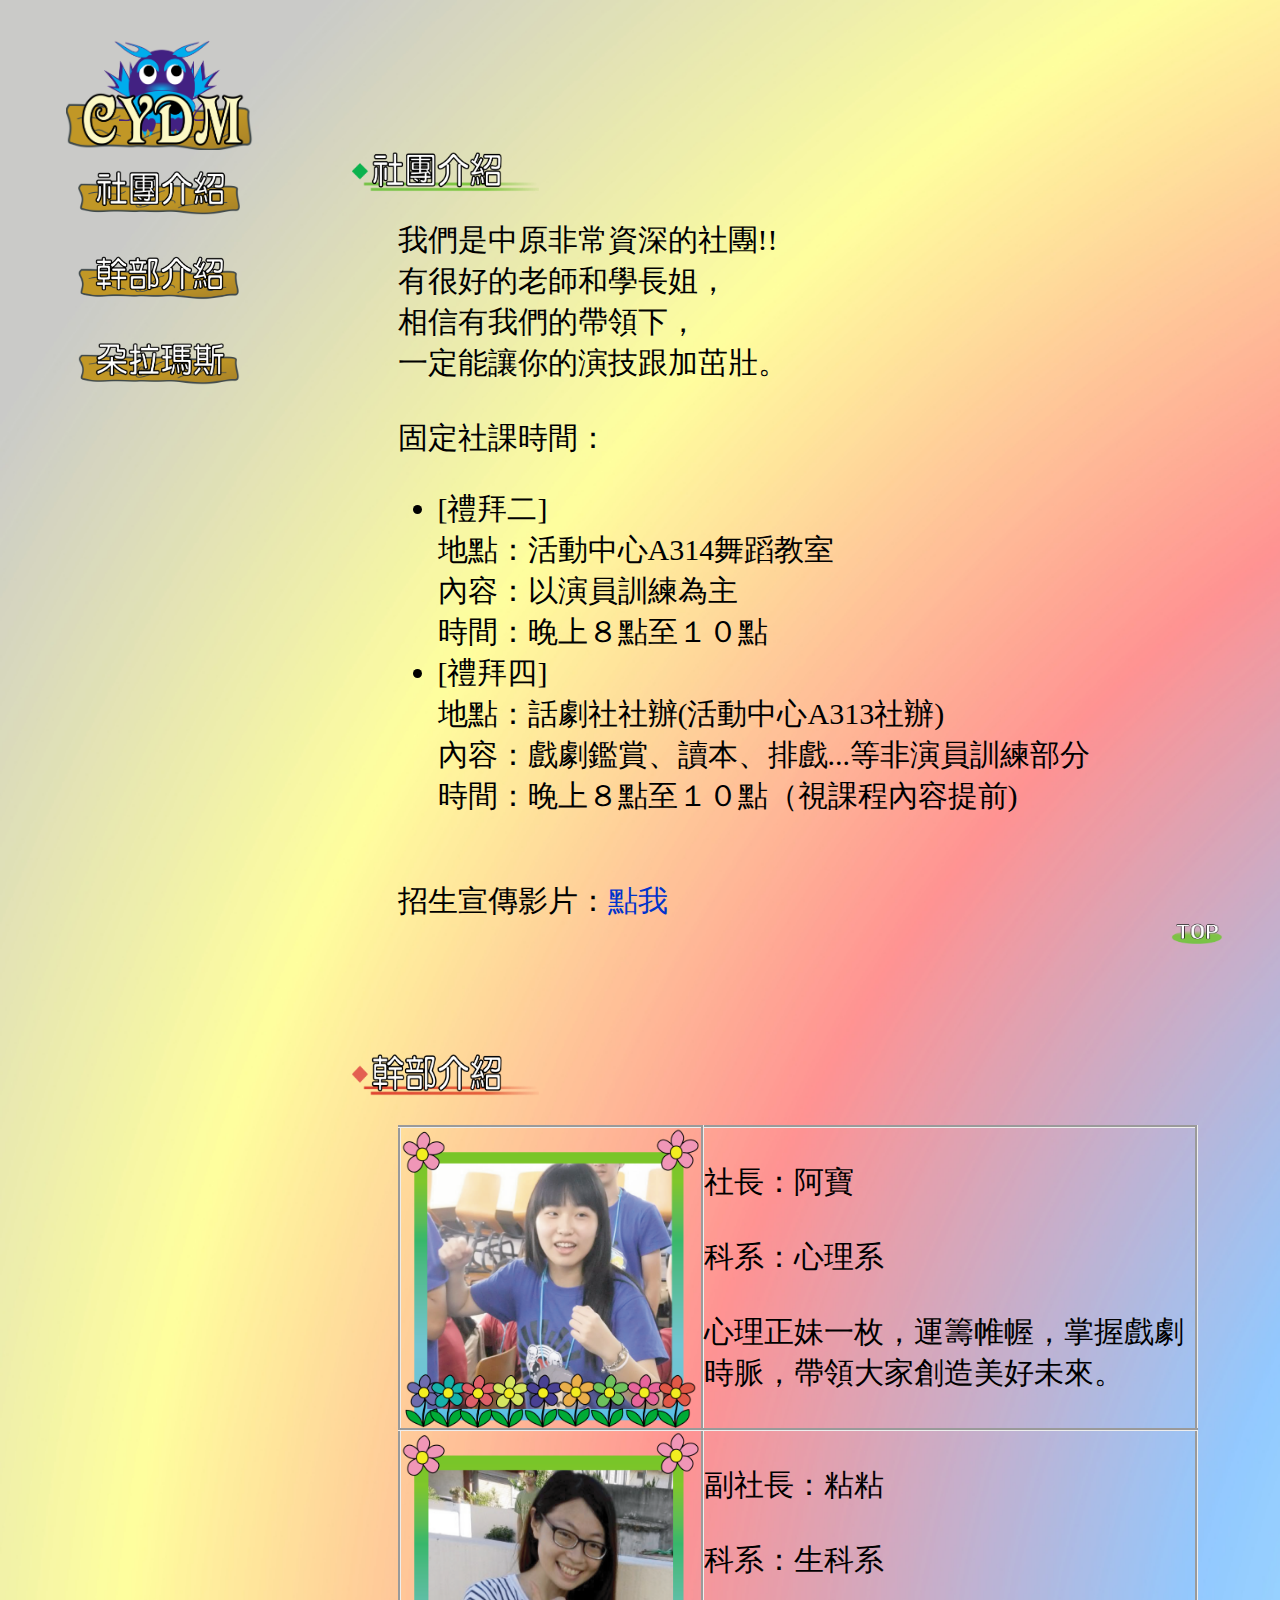
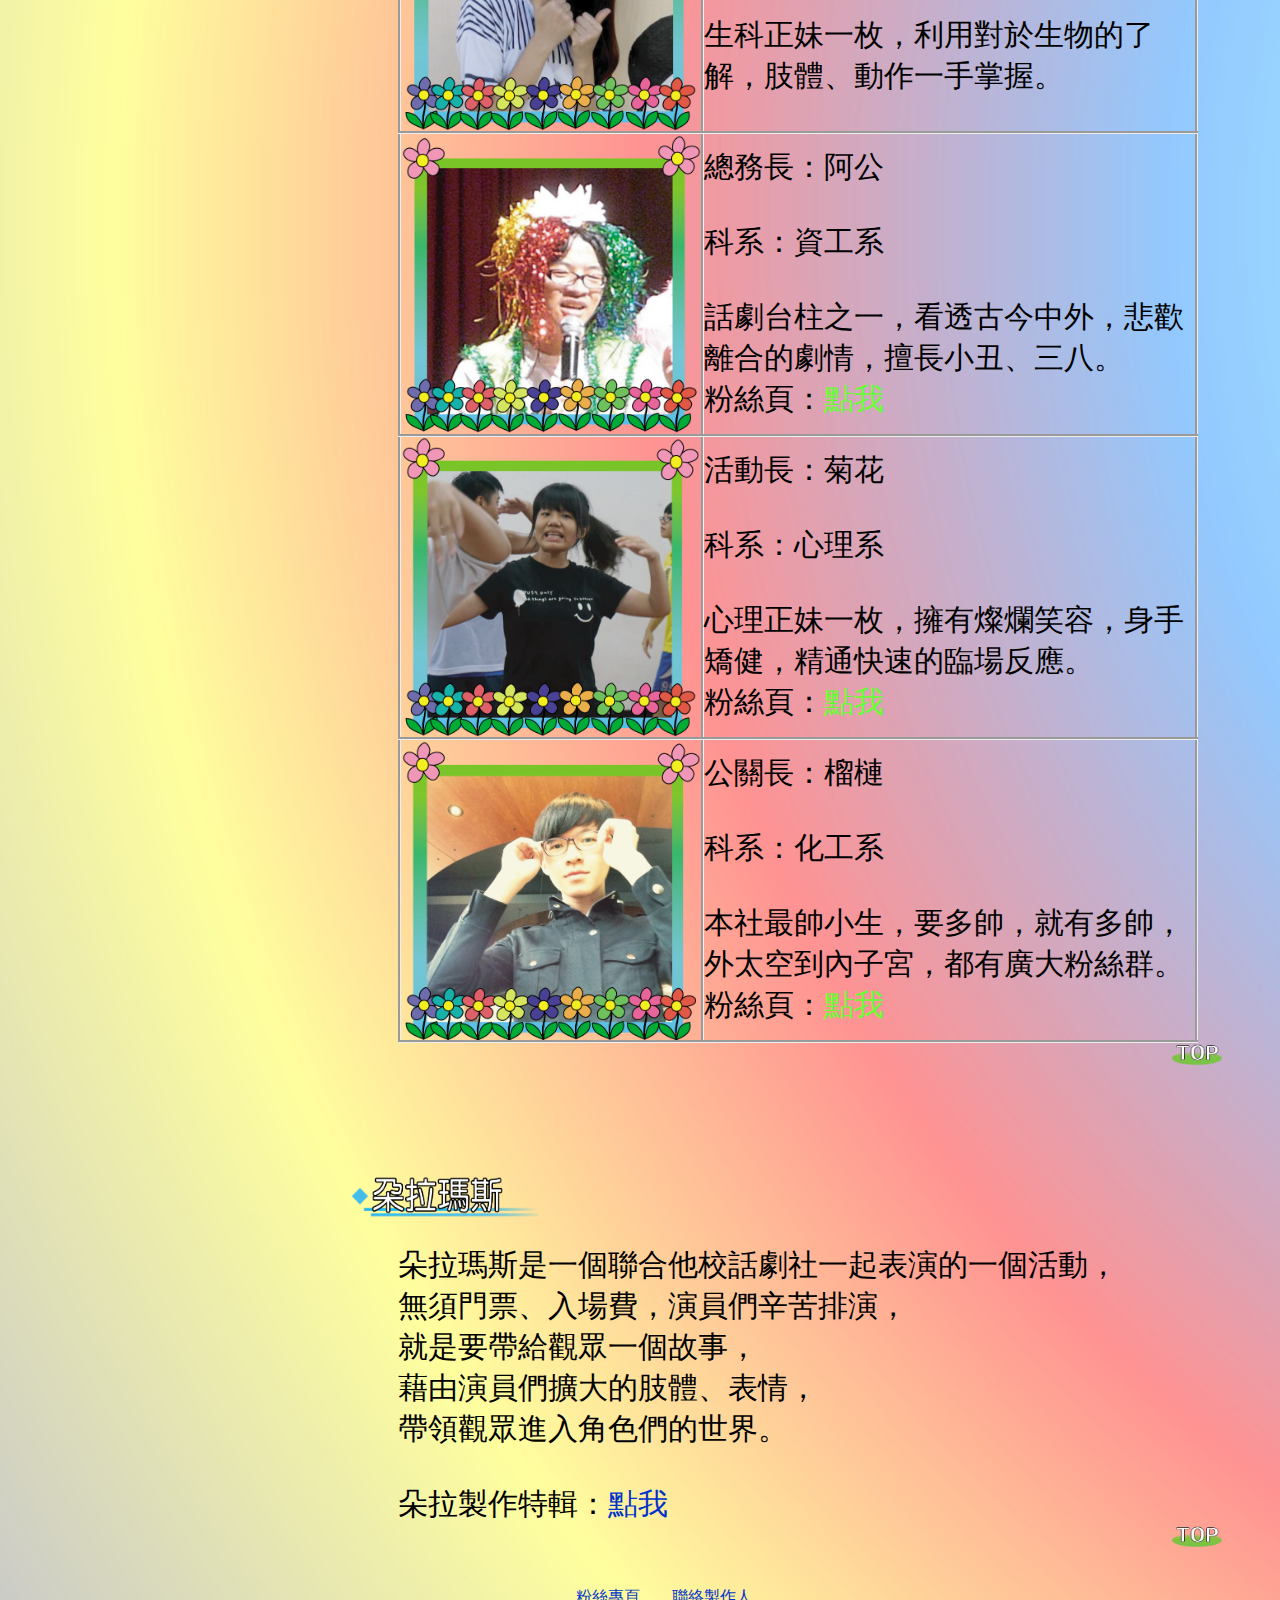
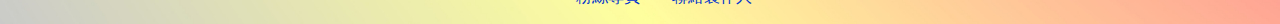
<file: index.html>
<html>
<head lang="zh-TW">
<meta charset = 'utf-8' >
<script src="http://ajax.aspnetcdn.com/ajax/jquery/jquery-1.10.2.min.js"></script>
<script src="Isee.js"></script>
<link rel="stylesheet" href="Isee.css">
<link rel="stylesheet" href="normalize.css">
<title>中原話劇 戲弄劇坊</title>
</head>
<body>
  <div class = "main-div" id = "ToTop" >
   <div class = "left-div">
       <a href = "http://xy-lee.github.io/AndyWeb/"><img src="img/CYDM.png" class = "CYDM" alt="CYCUDrama"></a><br>
       <a href = "#ForTitle1"><img src="img/title-1.png" class = "title-img" ></a><br>
       <a href = "#ForTitle2"><img src="img/title-2.png" class = "title-img" ></a><br>
       <a href = "#ForTitle3"><img src="img/title-3.png" class = "title-img" ></a><br>
   </div>
   <div class = "mainText" >
            <br><br><br><br><br><br>
     <section id = "ForTitle1" class = "APage" >
       <img src="img/text-title1.png" class = "text-title" ><br>
       <section class = "InText">
         我們是中原非常資深的社團!!
         <br>有很好的老師和學長姐，
         <br>相信有我們的帶領下，
         <br>一定能讓你的演技跟加茁壯。
         <br><br>固定社課時間：
         <ul>
           <li>[禮拜二]
           <br>地點：活動中心A314舞蹈教室
           <br>內容：以演員訓練為主
           <br>時間：晚上８點至１０點
           </li>
           <li>[禮拜四]
           <br>地點：話劇社社辦(活動中心A313社辦)
           <br>內容：戲劇鑑賞、讀本、排戲...等非演員訓練部分
           <br>時間：晚上８點至１０點（視課程內容提前)
           </li>
         </ul>
         <br>招生宣傳影片：<a href = "#0" class = "Botton-href" id = "video-1">點我</a>
         <br>
       </section>
       <a href = "#ToTop"><img src="img/top.png" class = "top"></a>
     </section>
   <!分隔線><br><br><br><br><br><br>
     <section id = "ForTitle2" class = "APage" >
       <img src="img/text-title2.png" class = "text-title" ><br>
       <section class = "InText">
         <table class = "introduce-table" >
           <tr>
             <td class = "photo-td" ><a href = "https://www.facebook.com/profile.php?id=100000202016491&ref=ts&fref=ts" target = "_new" ><img src="img/organizers-1.png" class = "organizers" ></a></td>
             <td class = "text-td" >社長：阿寶<br><br>科系：心理系<br><br>心理正妹一枚，運籌帷幄，掌握戲劇時脈，帶領大家創造美好未來。</td>
           </tr>
           <tr>
             <td class = "photo-td" ><a href = "https://www.facebook.com/julie.nian.56" target = "_new" ><img src="img/organizers-2.png" class = "organizers" ></a></td>
             <td class = "text-td" >副社長：粘粘<br><br>科系：生科系<br><br>生科正妹一枚，利用對於生物的了解，肢體、動作一手掌握。</td>
           </tr>
           <tr>
             <td class = "photo-td" ><a href = "https://www.facebook.com/profile.php?id=100000194466346" target = "_new" ><img src="img/organizers-3.png" class = "organizers" ></a></td>
             <td class = "text-td" >總務長：阿公<br><br>科系：資工系<br><br>話劇台柱之一，看透古今中外，悲歡離合的劇情，擅長小丑、三八。<br>粉絲頁：<a href = "https://www.facebook.com/GrandpaWorld" target = "_new" class = "GoTo-href" >點我</a></td>
           </tr>
           <tr>
             <td class = "photo-td" ><a href = "https://www.facebook.com/profile.php?id=100002654291268" target = "_new" ><img src="img/organizers-4.png" class = "organizers" ></a></td>
             <td class = "text-td" >活動長：菊花<br><br>科系：心理系<br><br>心理正妹一枚，擁有燦爛笑容，身手矯健，精通快速的臨場反應。<br>粉絲頁：<a href = "https://www.facebook.com/pages/%E6%88%B2%E8%8A%B1%E4%B8%AD%E7%9A%84%E8%8F%8A%E8%8A%B1/1401378870134507" target = "_new" class = "GoTo-href" >點我</a></td>
           </tr>
           <tr>
             <td class = "photo-td" ><a href = "https://www.facebook.com/profile.php?id=100000364692411" target = "_new" ><img src="img/organizers-5.png" class = "organizers" ></a></td>
             <td class = "text-td" >公關長：榴槤<br><br>科系：化工系<br><br>本社最帥小生，要多帥，就有多帥，外太空到內子宮，都有廣大粉絲群。<br>粉絲頁：<a href = "https://www.facebook.com/pages/景連的那些小事/507031376059915" target = "_new" class = "GoTo-href" >點我</a></td>
           </tr>
         </table>
       </section>
       <a href = "#ToTop"><img src="img/top.png" class = "top"></a>
     </section>
   <!分隔線><br><br><br><br><br><br>
     <section id = "ForTitle3" class = "APage" >
       <img src="img/text-title3.png" class = "text-title" ><br>
       <section class = "InText">
         朵拉瑪斯是一個聯合他校話劇社一起表演的一個活動，<br>
         無須門票、入場費，演員們辛苦排演，<br>
         就是要帶給觀眾一個故事，<br>
         藉由演員們擴大的肢體、表情，<br>
         帶領觀眾進入角色們的世界。<br><br>
         朵拉製作特輯：<a href = "#0" class = "Botton-href" id = "video-2">點我</a>
       </section>
       <a href = "#ToTop"><img src="img/top.png" class = "top"></a>
     </section>
   </div>
  </div>
  <footer class = "footer-ul" >
    <ul>
      <li><a href="https://www.facebook.com/cycudrama" target = "_new" class = "Botton-href" >粉絲專頁</a></li>
      <li><a href="https://www.facebook.com/profile.php?id=100000194466346" target = "_new" class = "Botton-href" >聯絡製作人</a></li>
    </ul>
  </footer>
</body>
</html>
</file>
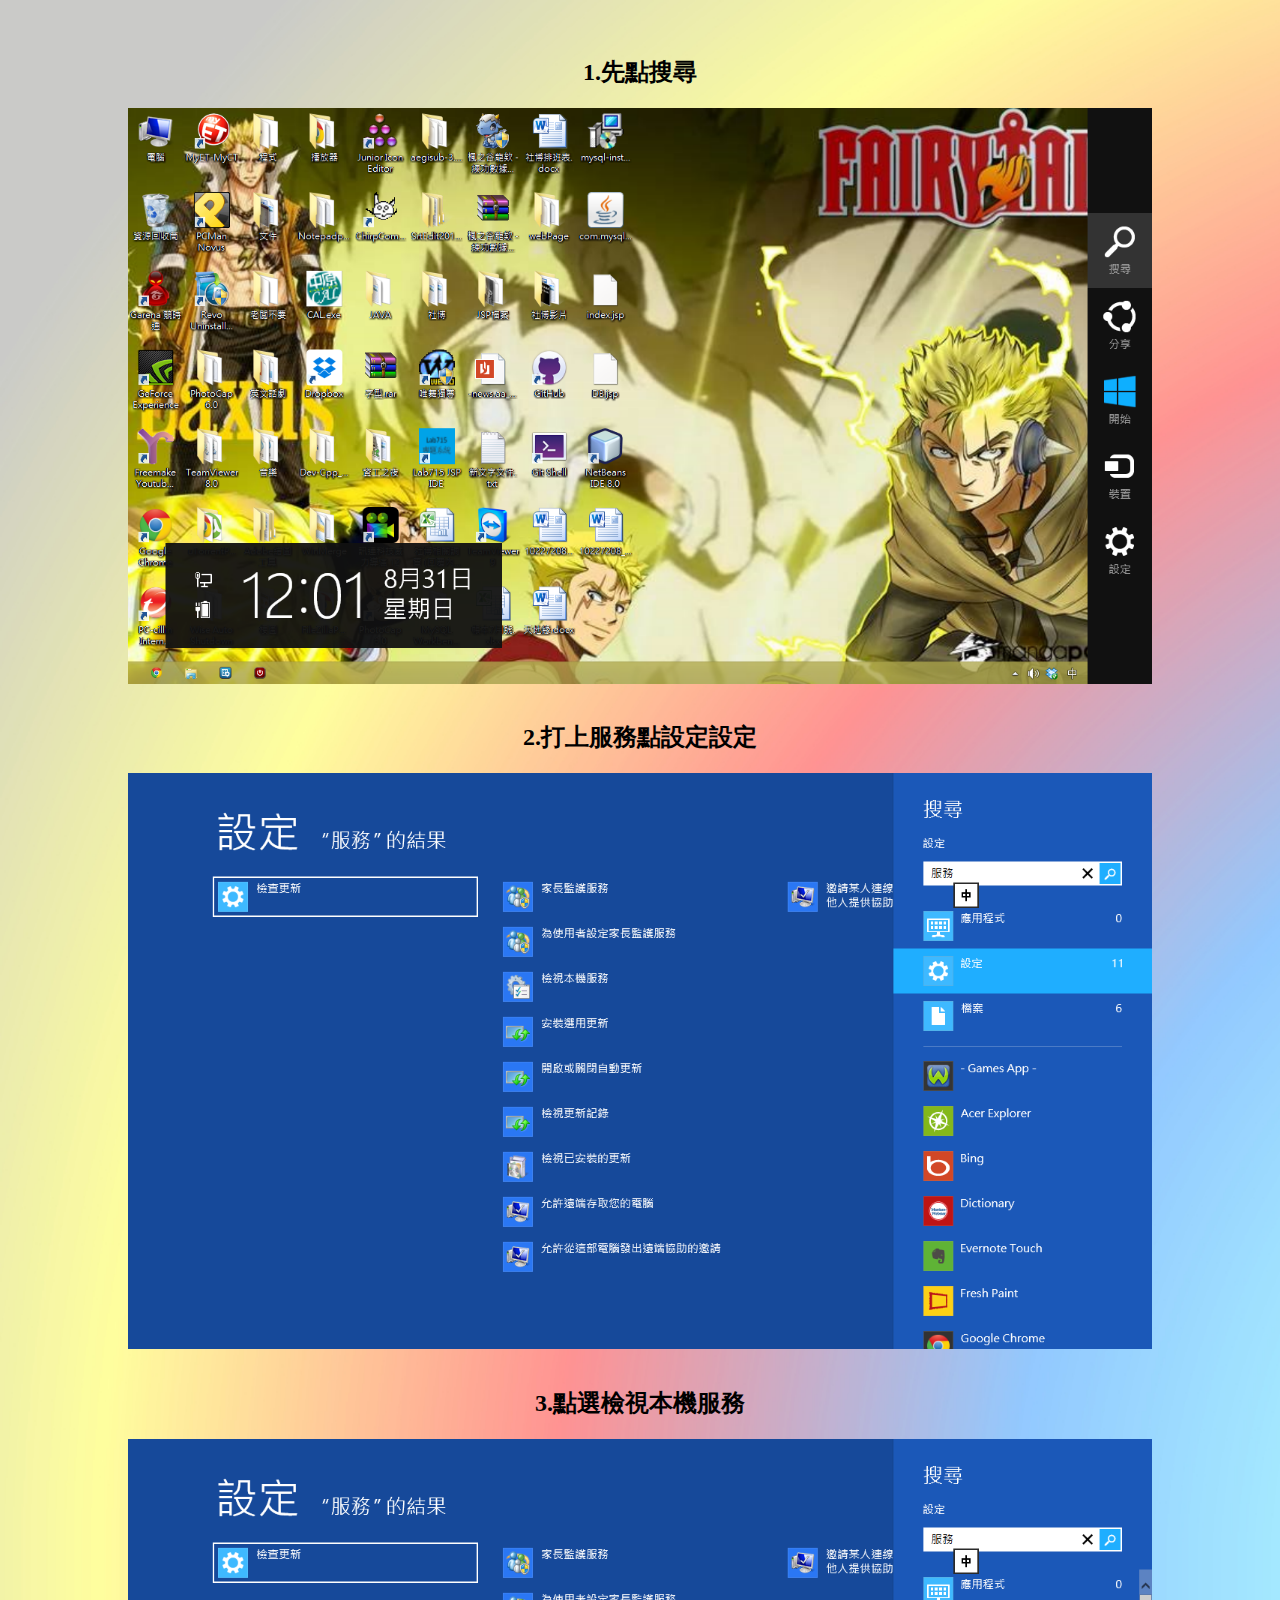
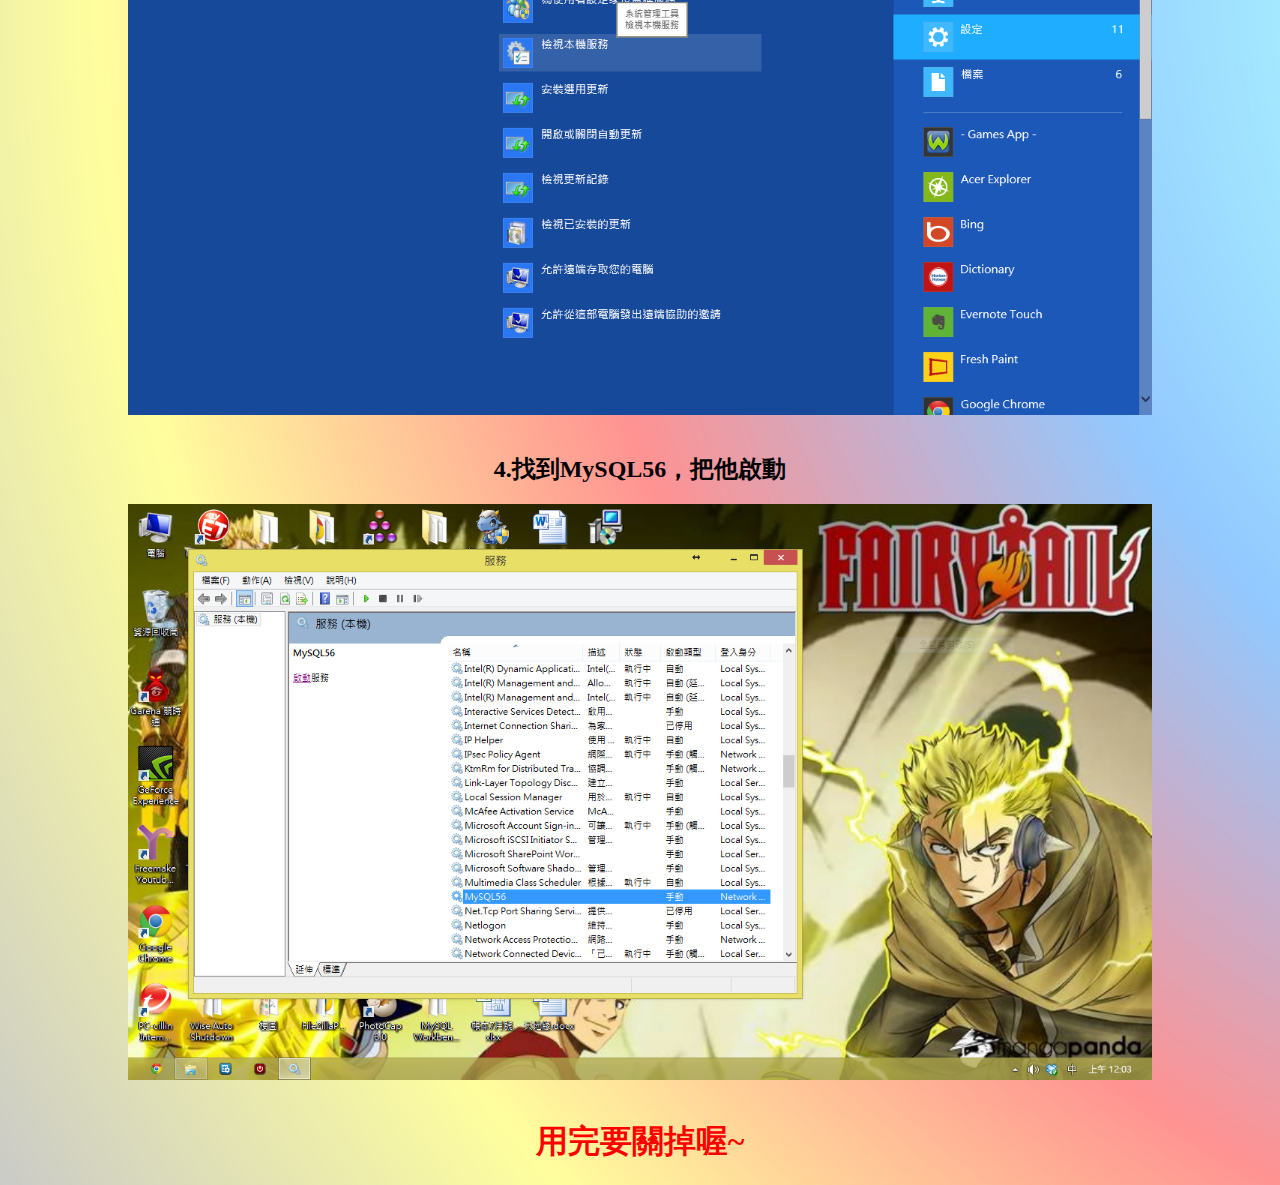
<file: open.html>
<html>
<head lang="zh-TW">
<meta charset = 'utf-8' >
<script src="http://ajax.aspnetcdn.com/ajax/jquery/jquery-1.10.2.min.js"></script>
<script src="Isee.js"></script>
<link rel="stylesheet" href="Isee.css">
<link rel="stylesheet" href="normalize.css">
<title>說明</title>
</head>
<body>
<div align = 'center' >
<br><br>
<h2>1.先點搜尋</h2>
<img src = 'open/open1.png' width = '80%' >
<br><br>
<h2>2.打上服務點設定設定</h2>
<img src = 'open/open2.png' width = '80%' >
<br><br>
<h2>3.點選檢視本機服務</h2>
<img src = 'open/open3.png' width = '80%' >
<br><br>
<h2>4.找到MySQL56，把他啟動</h2>
<img src = 'open/open4.png' width = '80%' >
<br><br>
<h1 style = 'color:red;'>用完要關掉喔~</h1>
</div>
</body>
</html>
</file>
<file: Isee.css>
@charset: utf-8;
body{
  font-family:標楷體;
  background:url(img/background.jpg) ;
  background-size: cover;
}

.main-div {
  margin: 40px auto ;
  width:90% ;
  text-align : center ;
}

.CYDM{
   height:110px ;
   width:187px;
}

.left-div {
  float:left ;
  margin: 0 0 ;
  width:190px ;
  text-align : center ;
  
  
  display: block;
  position: fixed;
  z-index: 999 ;
  
}

.title-img{
  margin: 20 auto ;
  height:45px;
  width:162px;
}

.mainText{
  margin: 0 auto auto 25%;
  width:79% ;
  text-align :left ;
}

.text-title{
  height:45px;
  width:187px;
}

.InText {
  margin: 3% auto auto 5%;
  font-size:30px;
}

.top {
  margin: auto auto auto 90% ;
  height:22px;
  width:53px;
}

.APage{

}

.organizers{
  height:300px;
  width:300px;
}

.introduce-table{
  word-break: break-all;
  font-size:30px;
  width:800px;
  border-collapse: collapse;
}

.photo-td {
  width:300px;
  border-style:groove;
}

.text-td {
  border-style:groove;
}

.GoTo-href {
  text-decoration:none;
  color:#66FF33;
}

.GoTo-href:hover {
  color:#FFFF00;
}

.footer-ul {
  text-align:center;
}

.footer-ul ul li {
  width: 100px;
  display: inline-block;
}

.Botton-href {
  text-decoration:none;
  color:#0033CC;
}

.Botton-href:hover {
  color:#00CC00;
}
</file>
